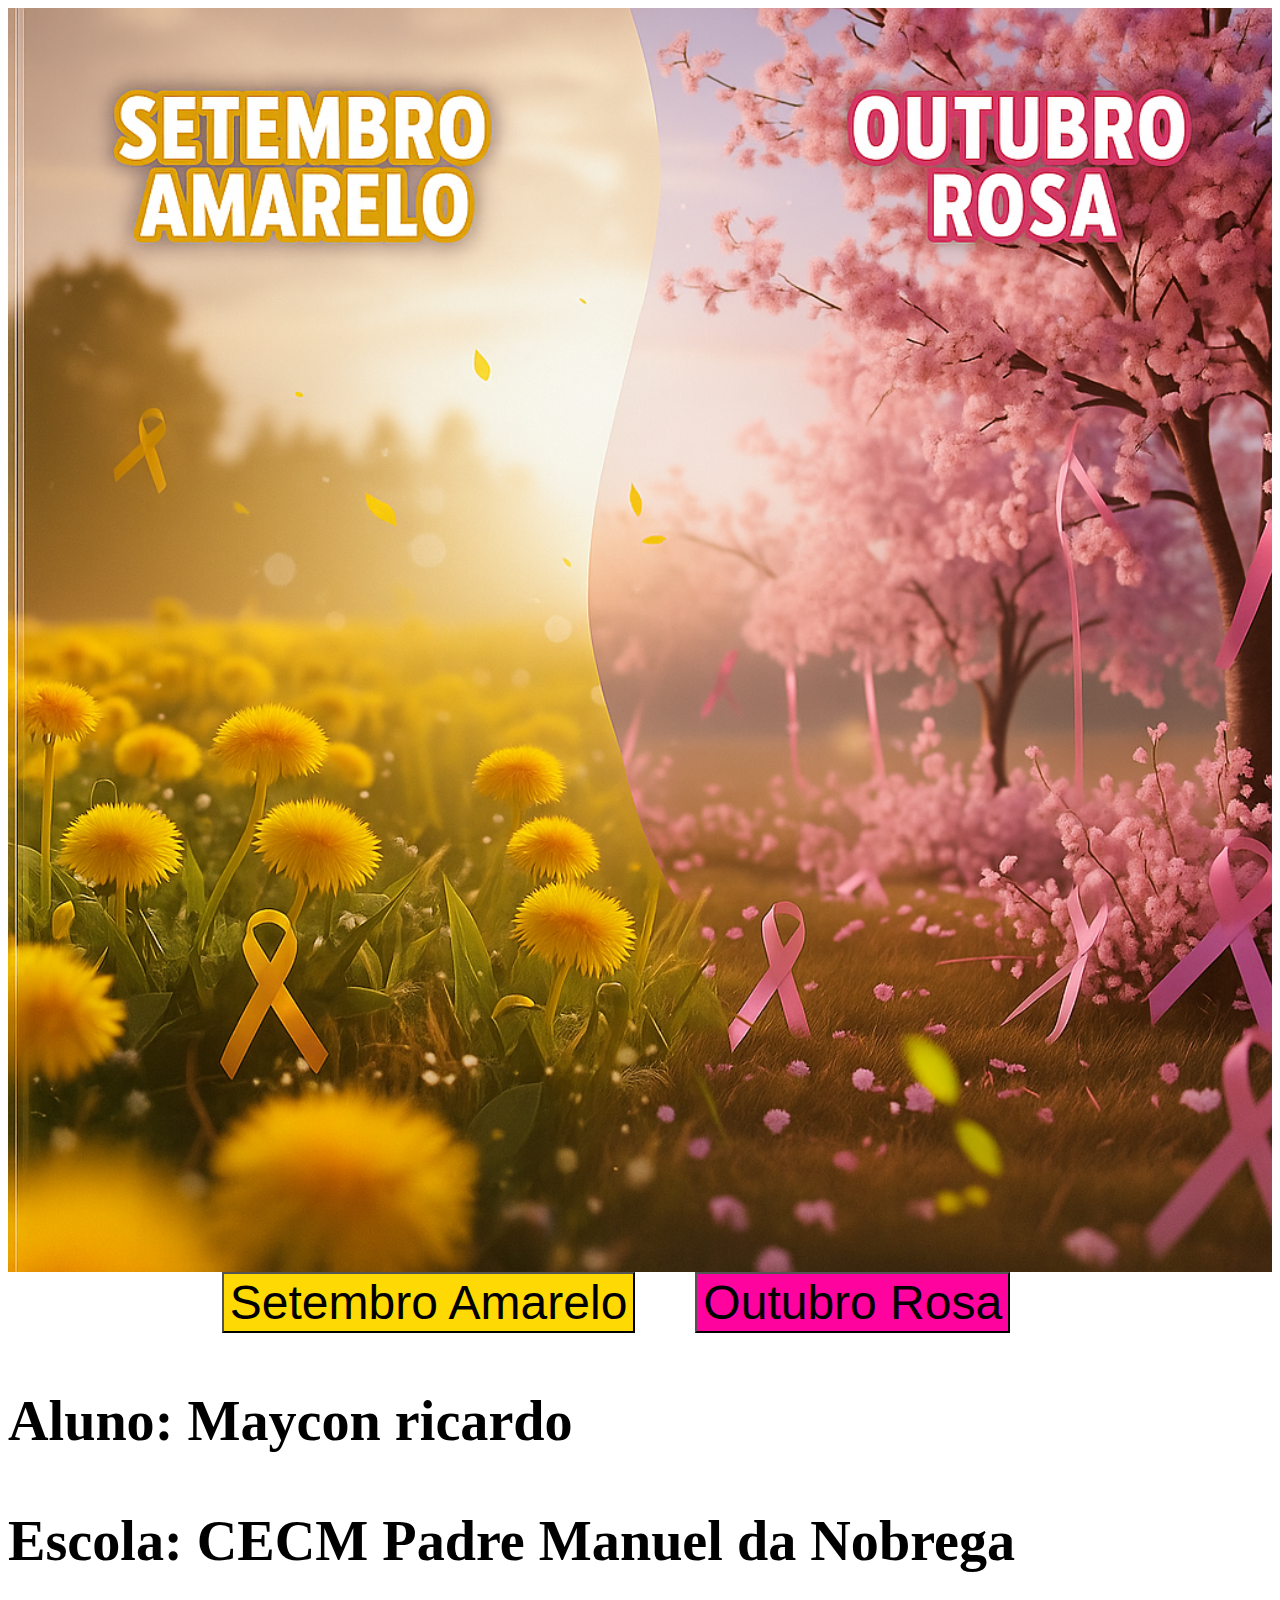
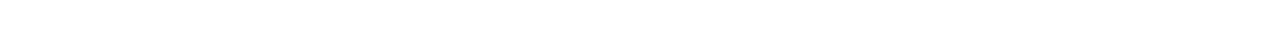
<file: index.html>
<link rel="stylesheet" href="style.css">

<head><title> Campanha Setembro Amarelo e Outubro Rosa</title></head>

<img id="imagem04" src="unnamed.png">
 <center>
<a href="index1.html"><button style="background-color: #ffd903;border-color: rgb(0, 0, 0)"><font size="8">Setembro Amarelo</button></a>
    &nbsp &nbsp

    <a href="index2.html"><button style="background-color: #ff039e;border-color: rgb(0, 0, 0)"><font size="8">Outubro Rosa</button></a>
        &nbsp &nbsp
    
    </center>

<body>
    <h3>Aluno: Maycon ricardo</h3> 
    <h3>Escola: CECM Padre Manuel da Nobrega</h3>
</body>
</file>
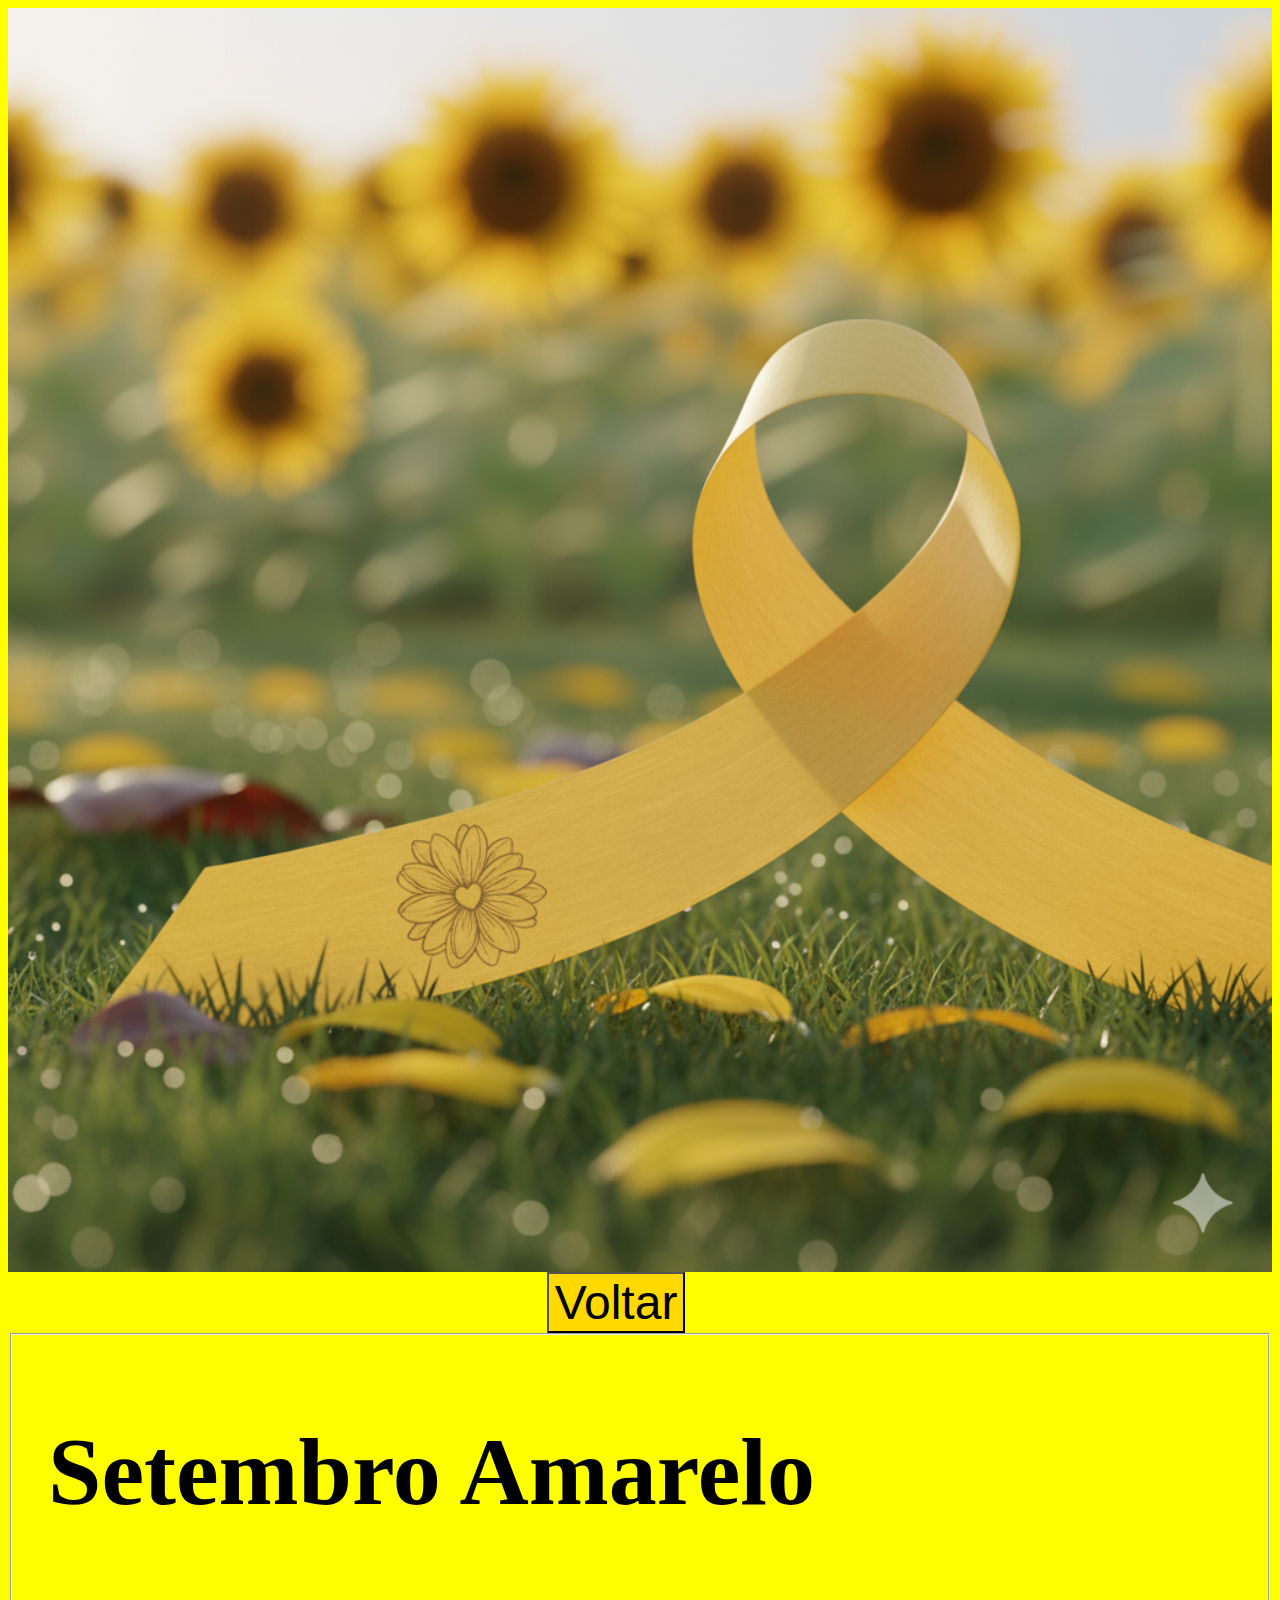
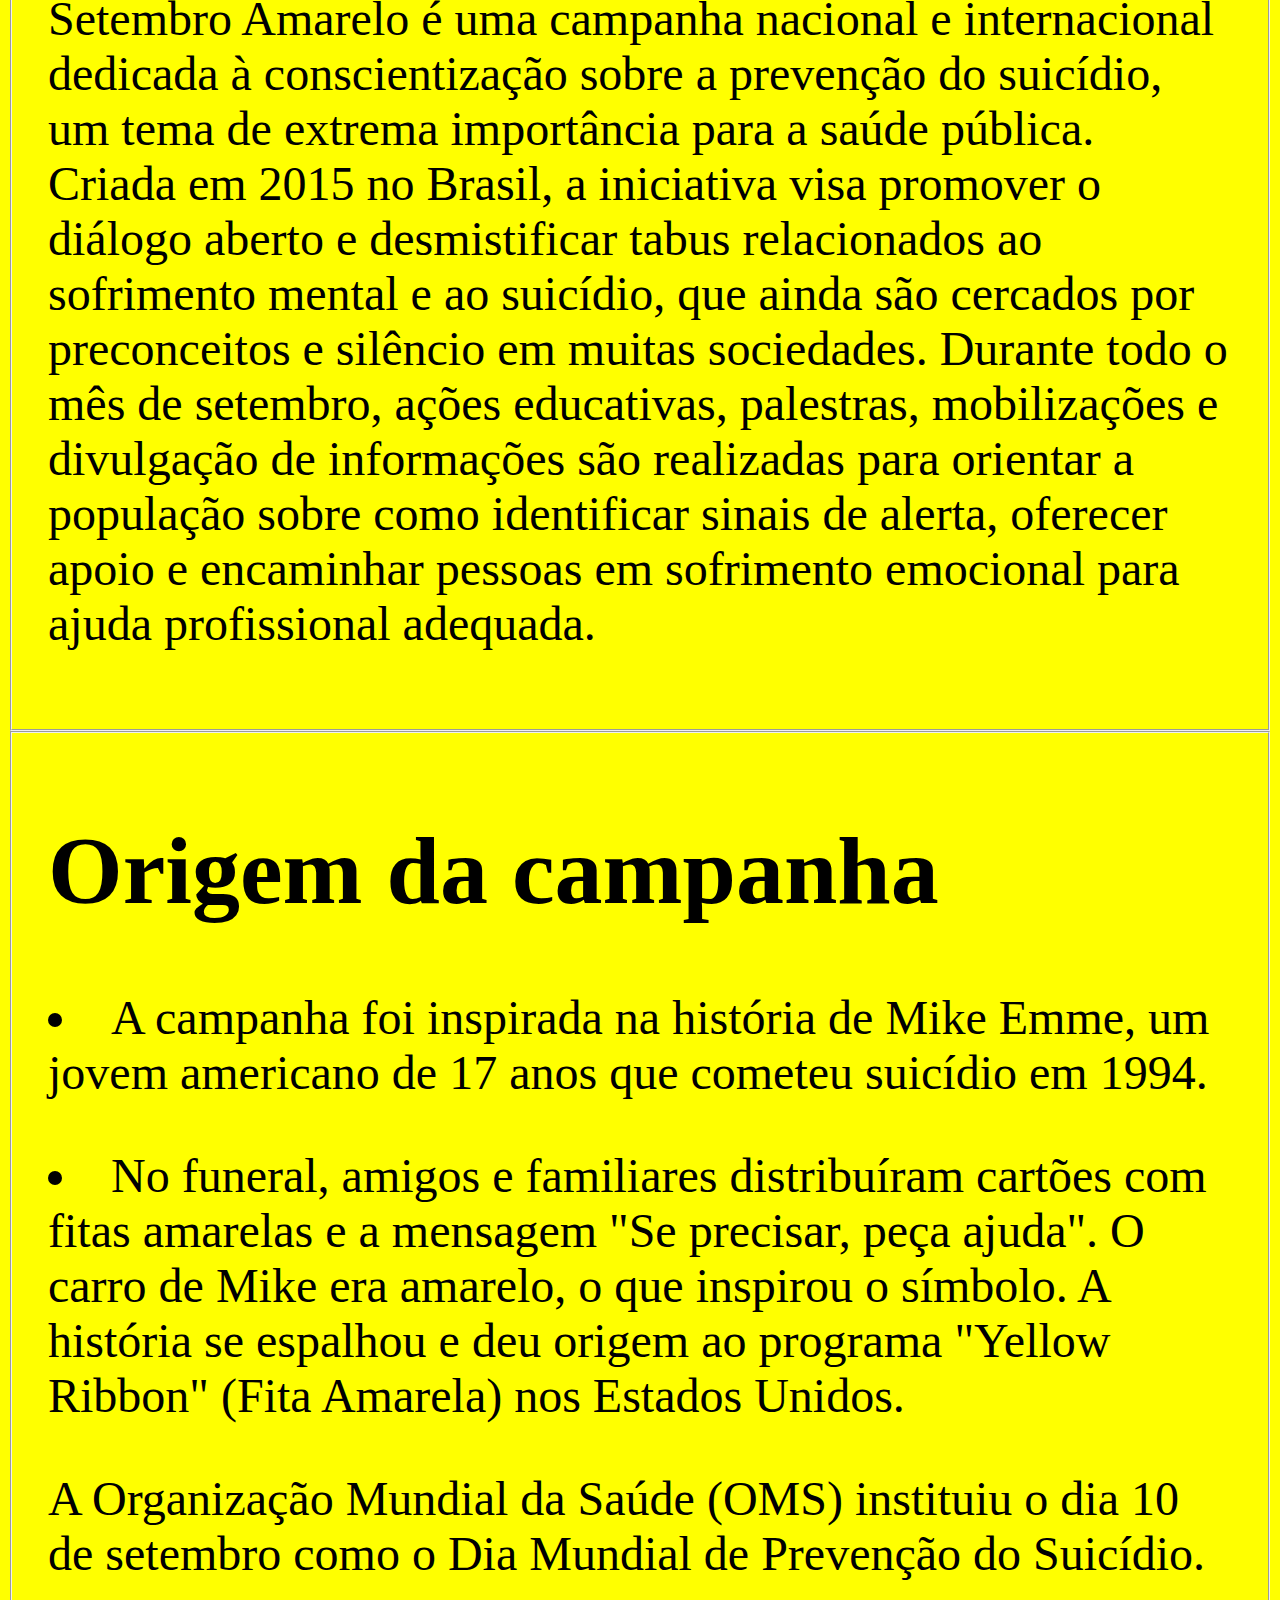
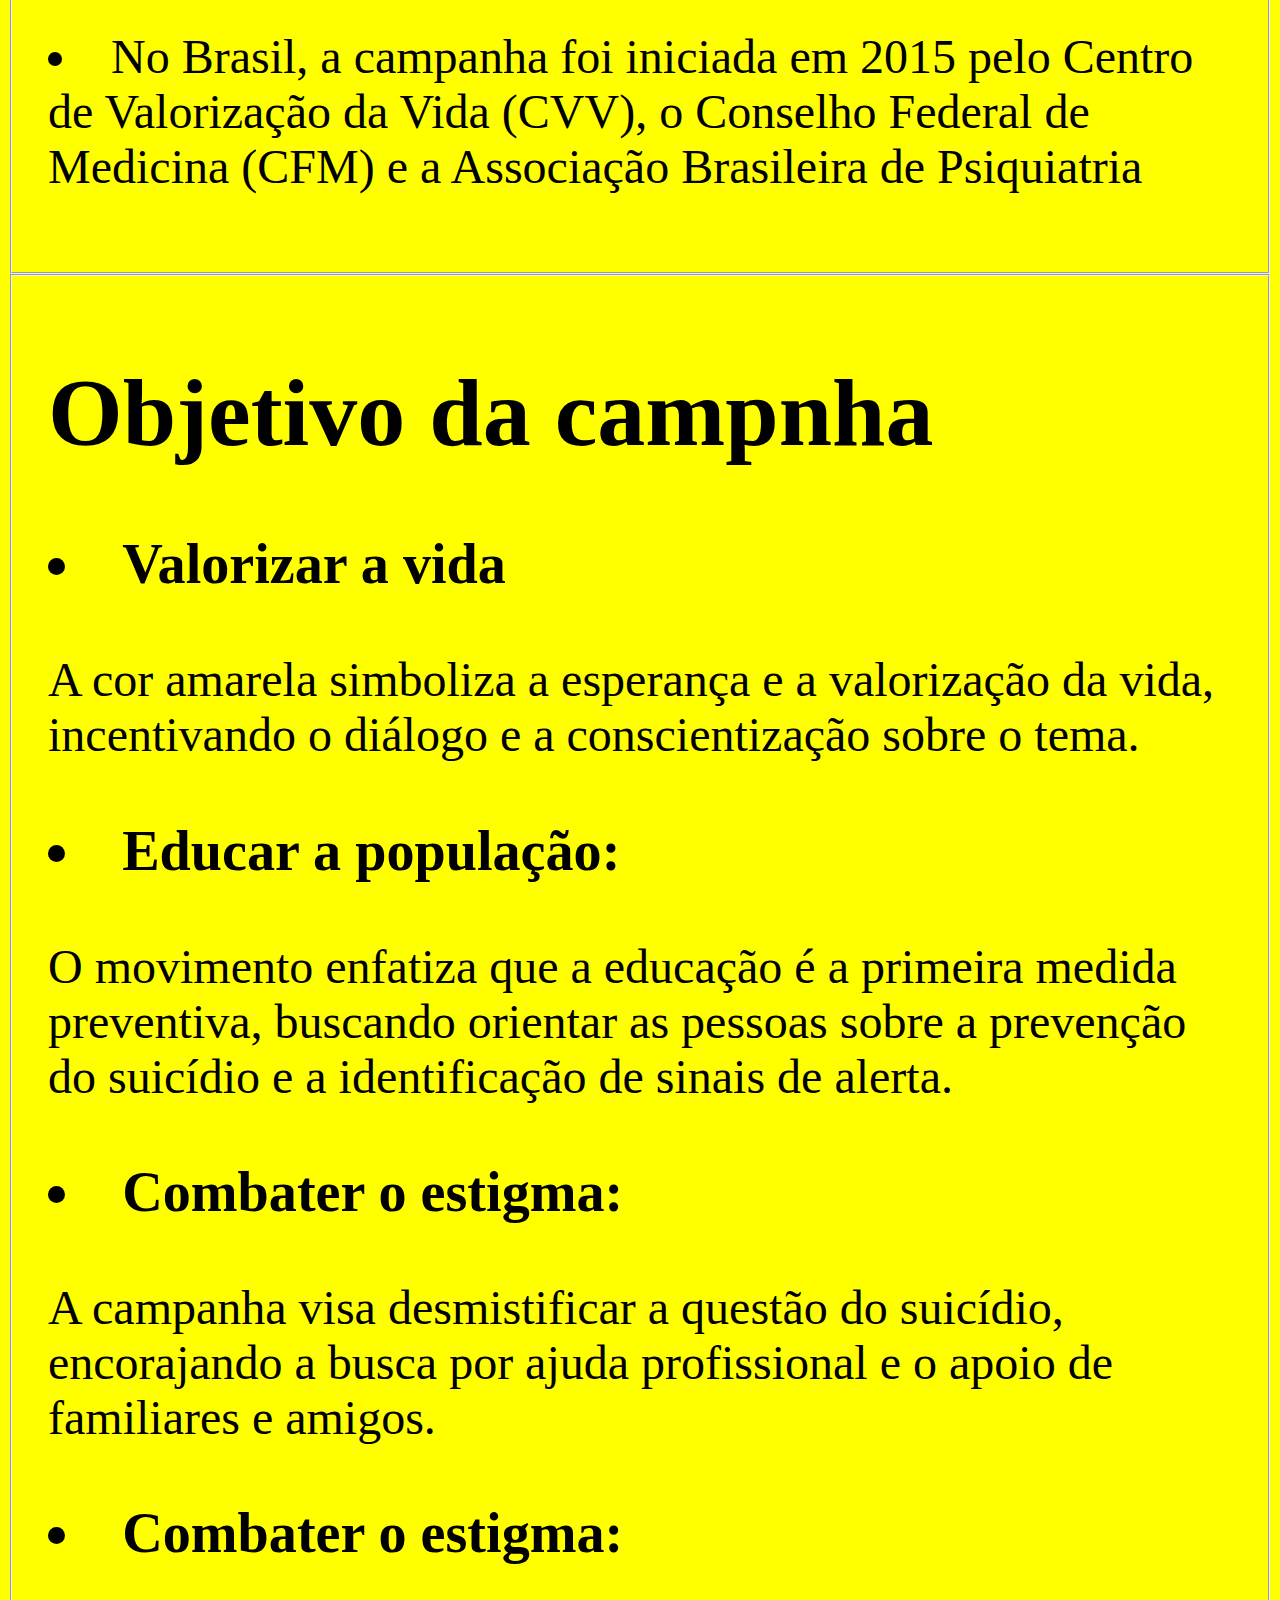
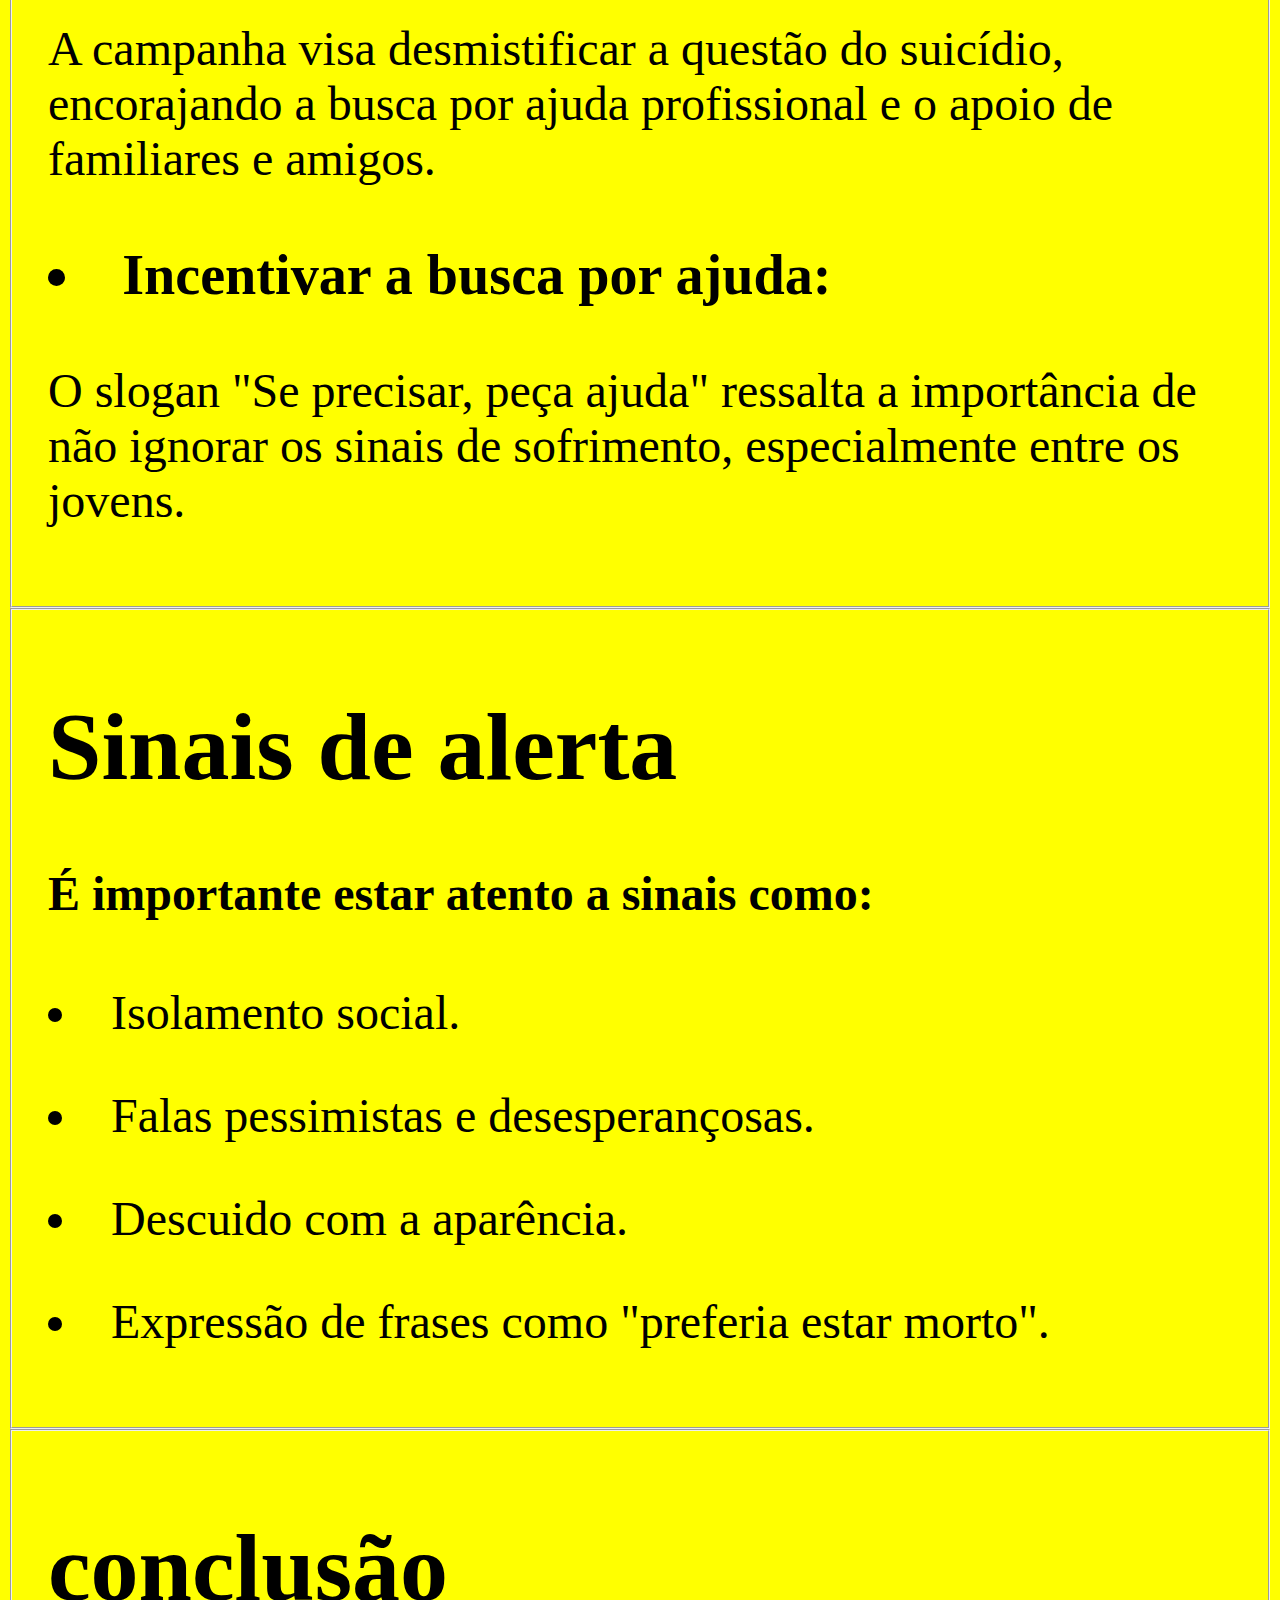
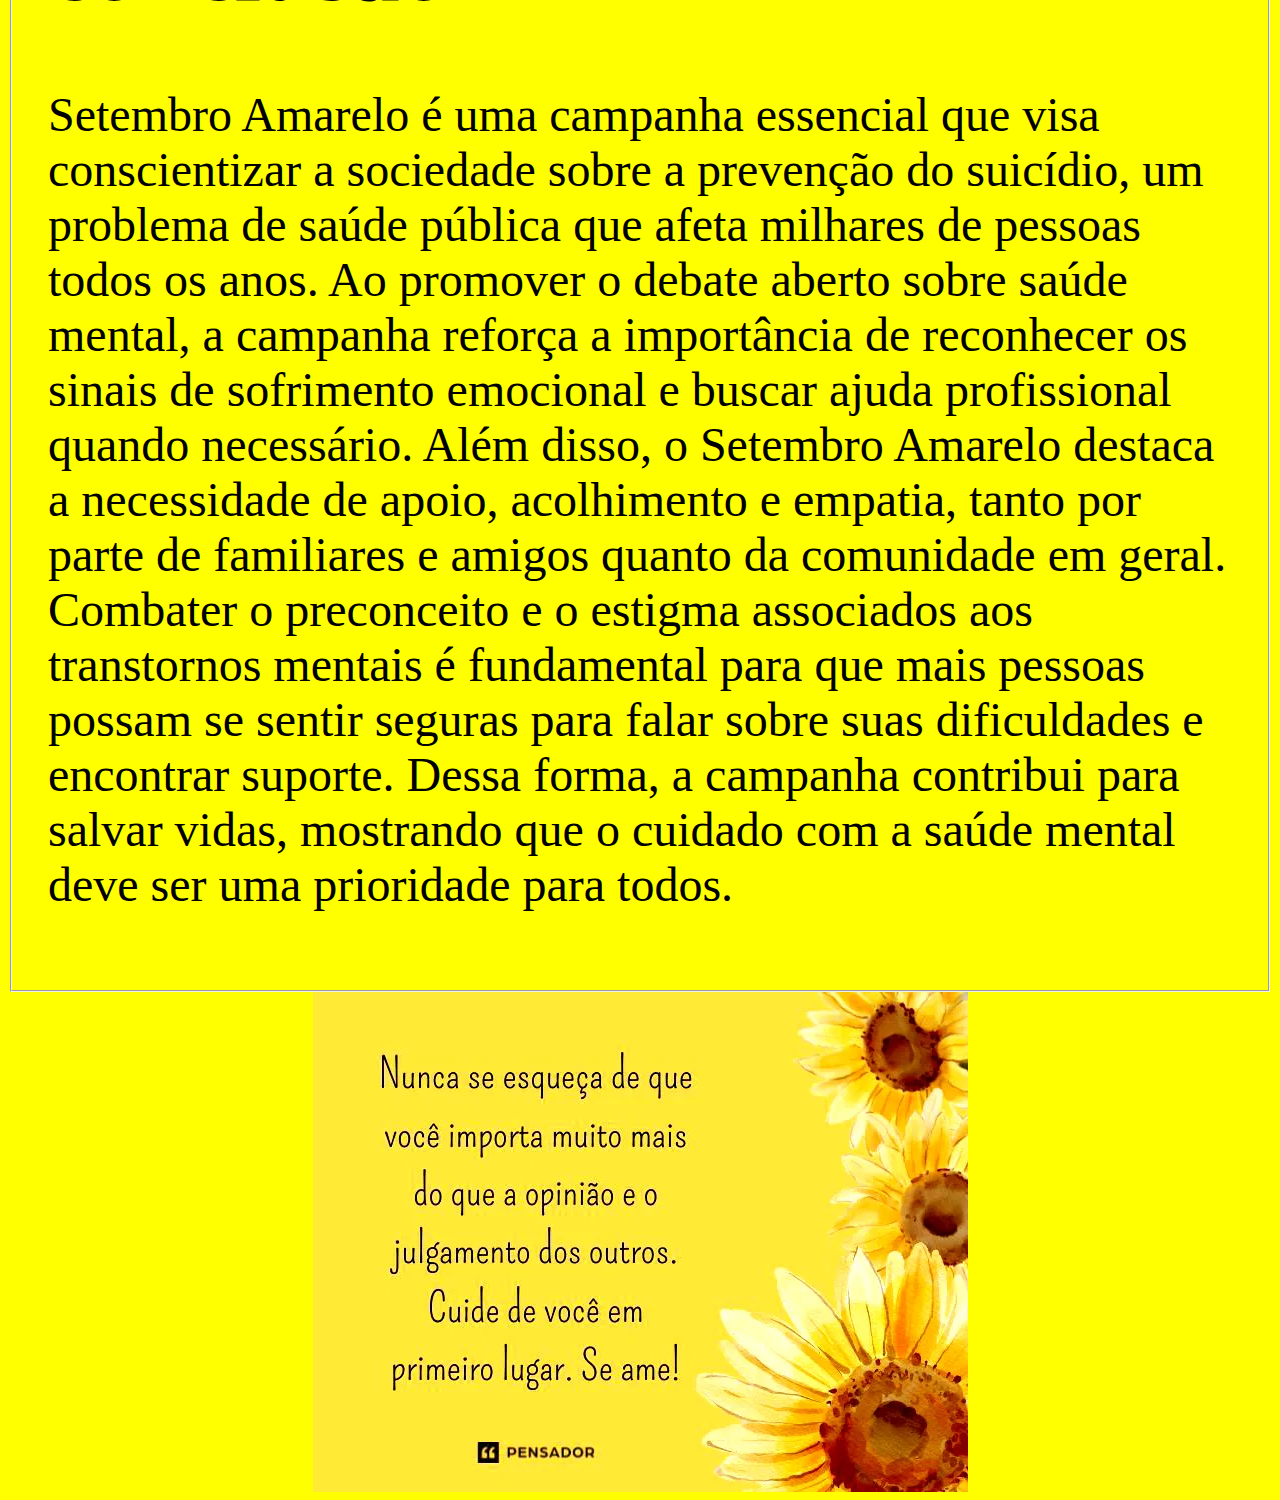
<file: index1.html>
<link rel="stylesheet" href="style1.css">

<img id="imagem01" src="1000062701.jpg">

<head><title>Setembro Amarelo</title></head>

<center>
<a href="index.html"><button style="background-color: #ffd900;border-color: rgb(0, 0, 0)"><font size="8">Voltar</button></a>
    &nbsp &nbsp </center>

<body bgcolor="yellow"></body>
<body>
    <fieldset>
    <h1>Setembro Amarelo</h1>
    <p>Setembro Amarelo é uma campanha nacional e internacional dedicada à conscientização sobre a prevenção do suicídio, um tema de extrema importância para a saúde pública. Criada em 2015 no Brasil, a iniciativa visa promover o diálogo aberto e desmistificar tabus relacionados ao sofrimento mental e ao suicídio, que ainda são cercados por preconceitos e silêncio em muitas sociedades. Durante todo o mês de setembro, ações educativas, palestras, mobilizações e divulgação de informações são realizadas para orientar a população sobre como identificar sinais de alerta, oferecer apoio e encaminhar pessoas em sofrimento emocional para ajuda profissional adequada.</p>
    </fieldset>
    <fieldset>
    <h1>Origem da campanha</h1>
    <p><li>A campanha foi inspirada na história de Mike Emme, um jovem americano de 17 anos que cometeu suicídio em 1994.</p></li>
    <p><li>No funeral, amigos e familiares distribuíram cartões com fitas amarelas e a mensagem "Se precisar, peça ajuda". O carro de Mike era amarelo, o que inspirou o símbolo. A história se espalhou e deu origem ao programa "Yellow Ribbon" (Fita Amarela) nos Estados Unidos.</p></li>
         <p>A Organização Mundial da Saúde (OMS) instituiu o dia 10 de setembro como o Dia Mundial de Prevenção do Suicídio.</p></li>
     <p><li>No Brasil, a campanha foi iniciada em 2015 pelo Centro de Valorização da Vida (CVV), o Conselho Federal de Medicina (CFM) e a Associação Brasileira de Psiquiatria</p>
    </fieldset>
     <fieldset>
    <h1>Objetivo da campnha</h1>
    <p><h3><li>Valorizar a vida</h3> A cor amarela simboliza a esperança e a valorização da vida, incentivando o diálogo e a conscientização sobre o tema.</p></li>
    <p><h3><li>Educar a população:</h3> O movimento enfatiza que a educação é a primeira medida preventiva, buscando orientar as pessoas sobre a prevenção do suicídio e a identificação de sinais de alerta.</p></li>
    <p><h3><li>Combater o estigma:</h3>A campanha visa desmistificar a questão do suicídio, encorajando a busca por ajuda profissional e o apoio de familiares e amigos.
    <p><h3><li>Combater o estigma:</h3>A campanha visa desmistificar a questão do suicídio, encorajando a busca por ajuda profissional e o apoio de familiares e amigos.
    </p></li>
    <p><h3><li>Incentivar a busca por ajuda:</h3> O slogan "Se precisar, peça ajuda" ressalta a importância de não ignorar os sinais de sofrimento, especialmente entre os jovens.</p></li>
</fieldset>
<fieldset><h1>Sinais de alerta</h1><h4>É importante estar atento a sinais como:</h4>
    <p><li>Isolamento social.</p></li>
    <p><li>Falas pessimistas e desesperançosas.</p></li>
    <p><li>Descuido com a aparência.  </p></li>
    <p><li>Expressão de frases como "preferia estar morto". </p></li>
</fieldset>
<fieldset>
<h1>conclusão</h1>
<p>Setembro Amarelo é uma campanha essencial que visa conscientizar a sociedade sobre a prevenção do suicídio, um problema de saúde pública que afeta milhares de pessoas todos os anos. Ao promover o debate aberto sobre saúde mental, a campanha reforça a importância de reconhecer os sinais de sofrimento emocional e buscar ajuda profissional quando necessário. Além disso, o Setembro Amarelo destaca a necessidade de apoio, acolhimento e empatia, tanto por parte de familiares e amigos quanto da comunidade em geral. Combater o preconceito e o estigma associados aos transtornos mentais é fundamental para que mais pessoas possam se sentir seguras para falar sobre suas dificuldades e encontrar suporte. Dessa forma, a campanha contribui para salvar vidas, mostrando que o cuidado com a saúde mental deve ser uma prioridade para todos.</p></fieldset>

<center>
<img src="imagem04.webp" alt="1000060272.jpg">
</center>
</file>
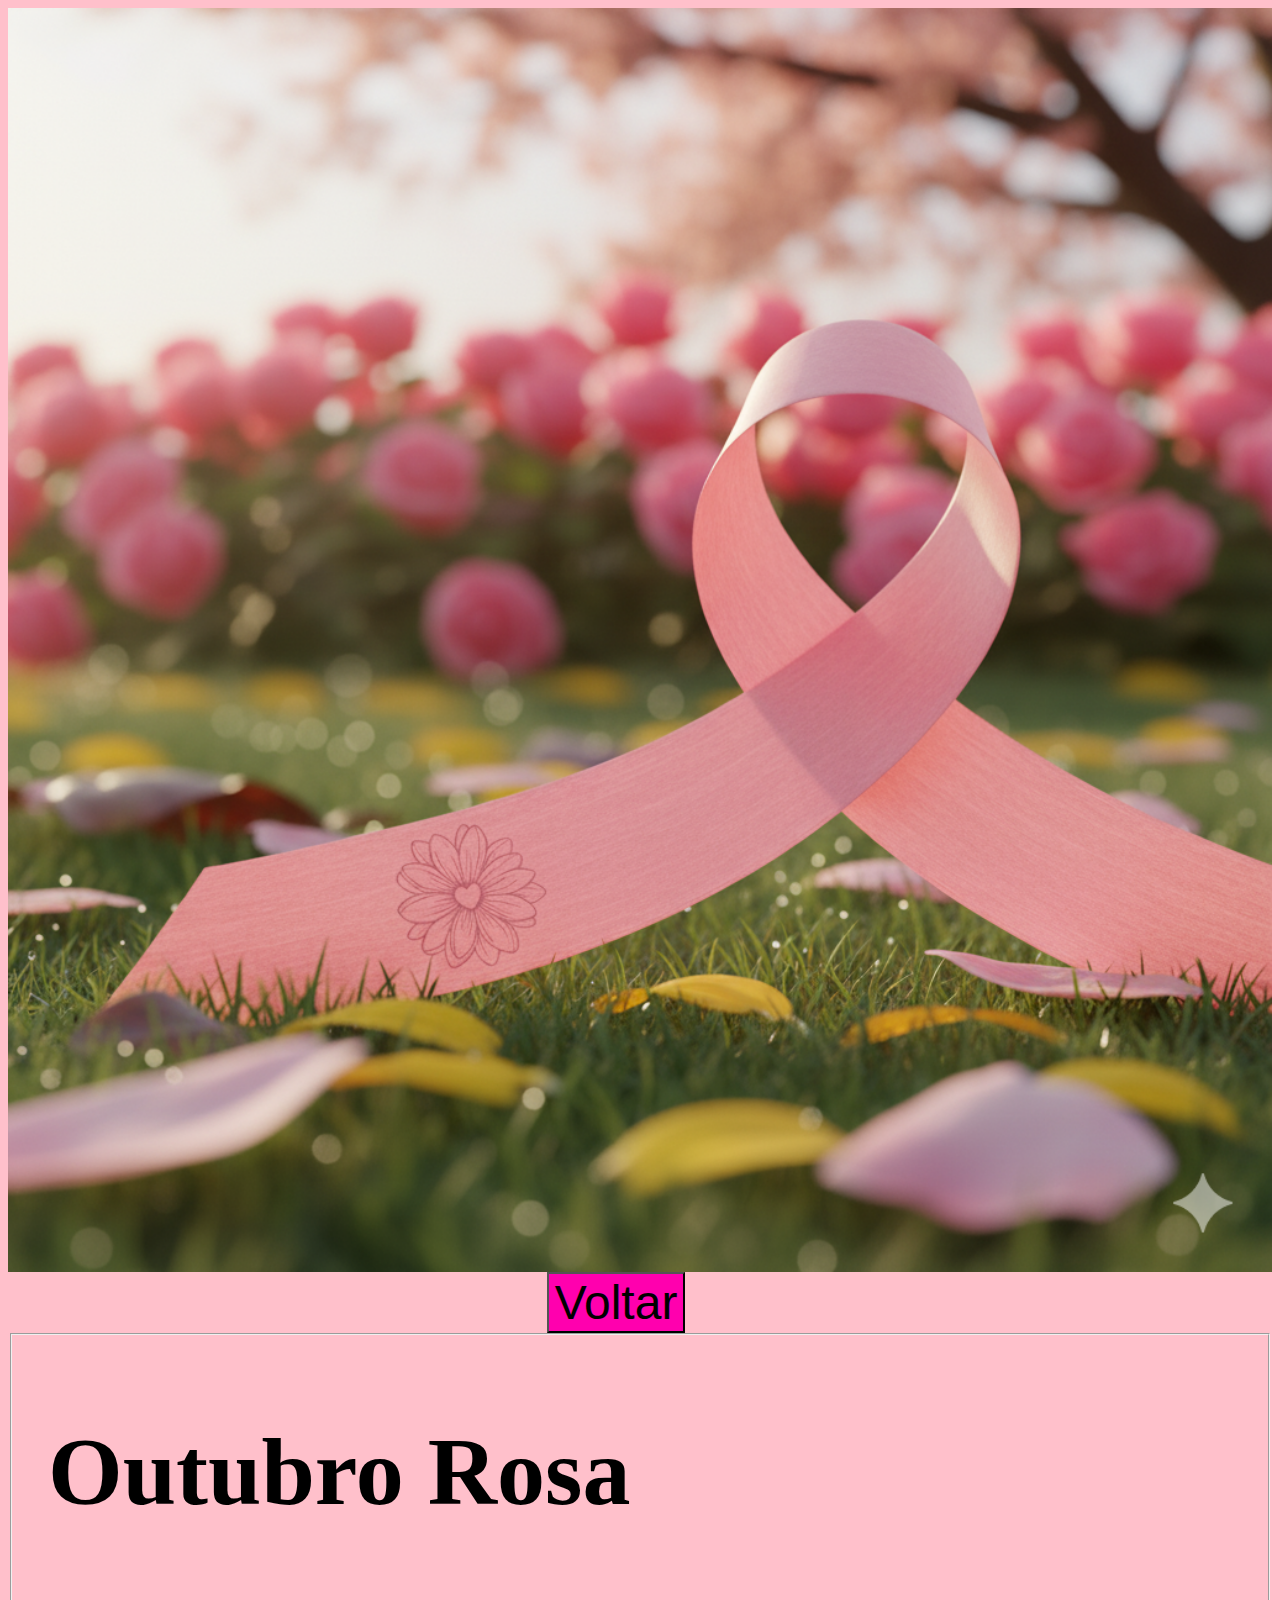
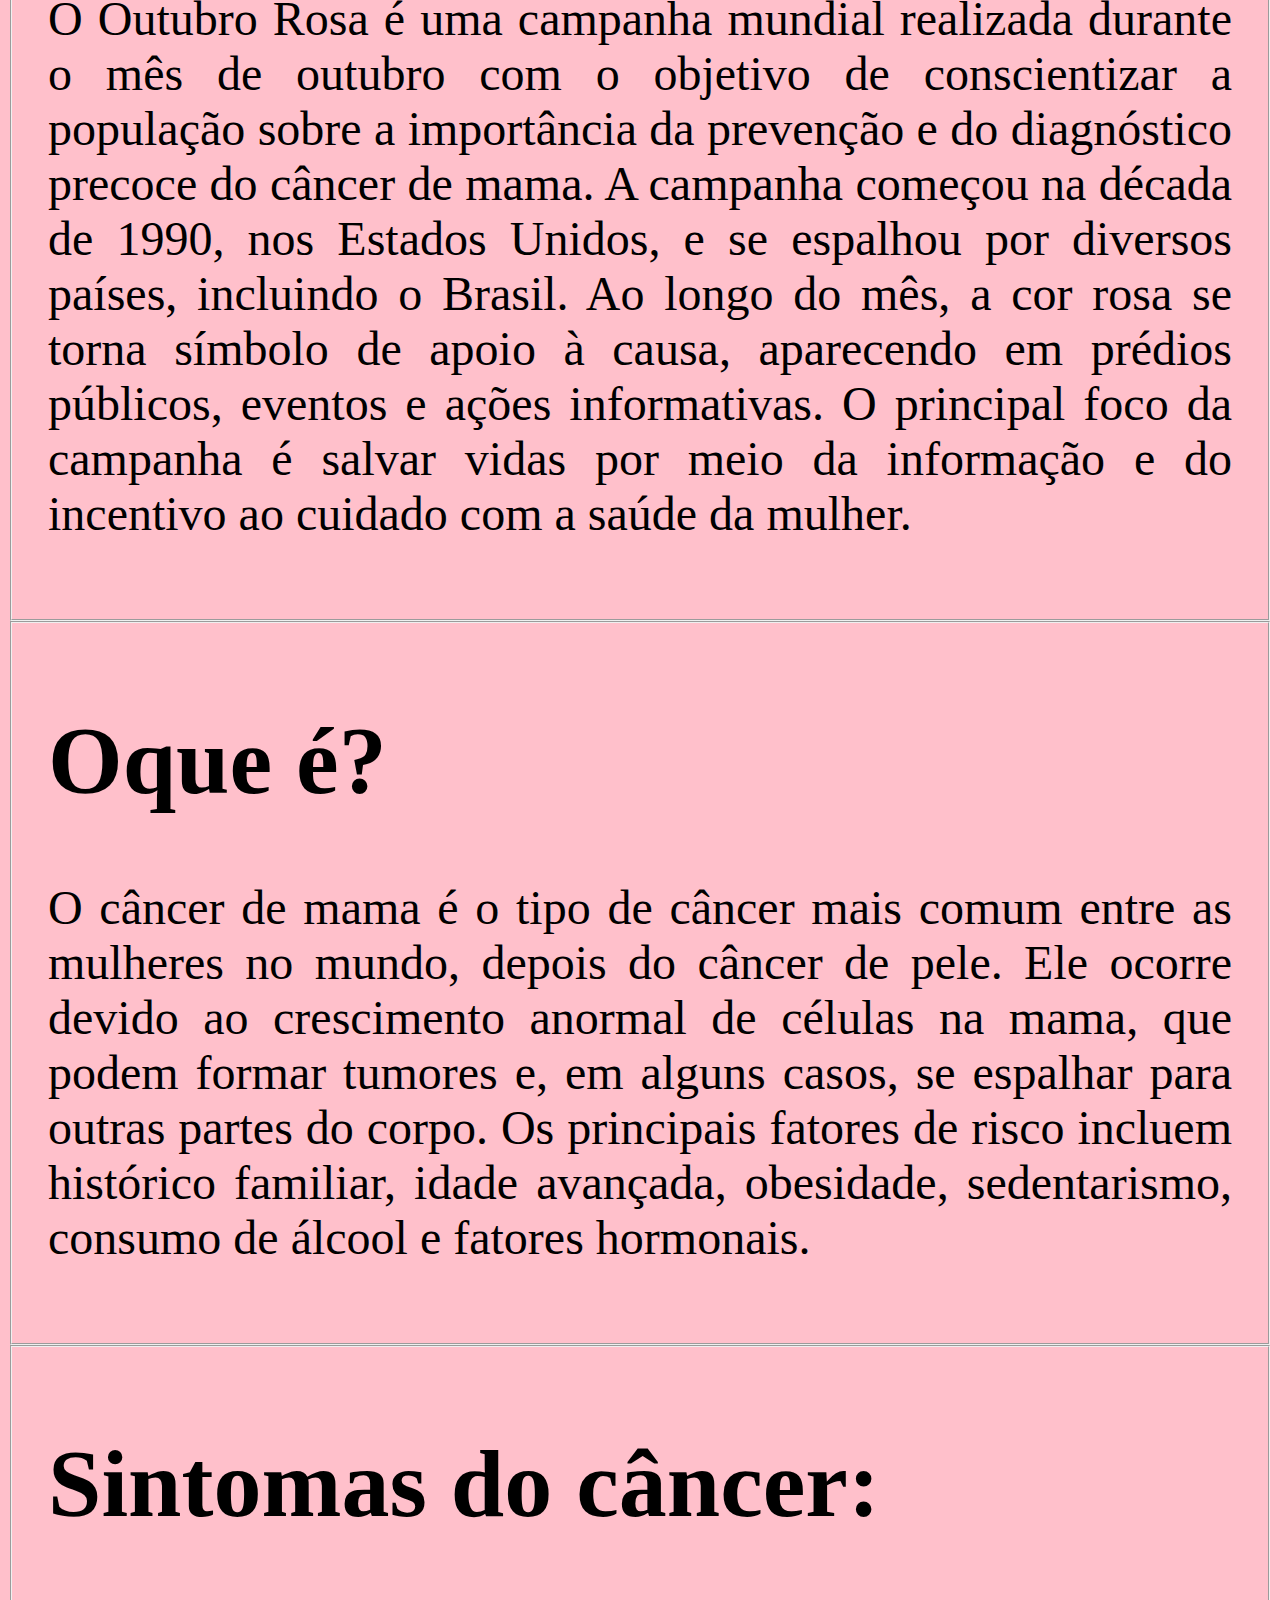
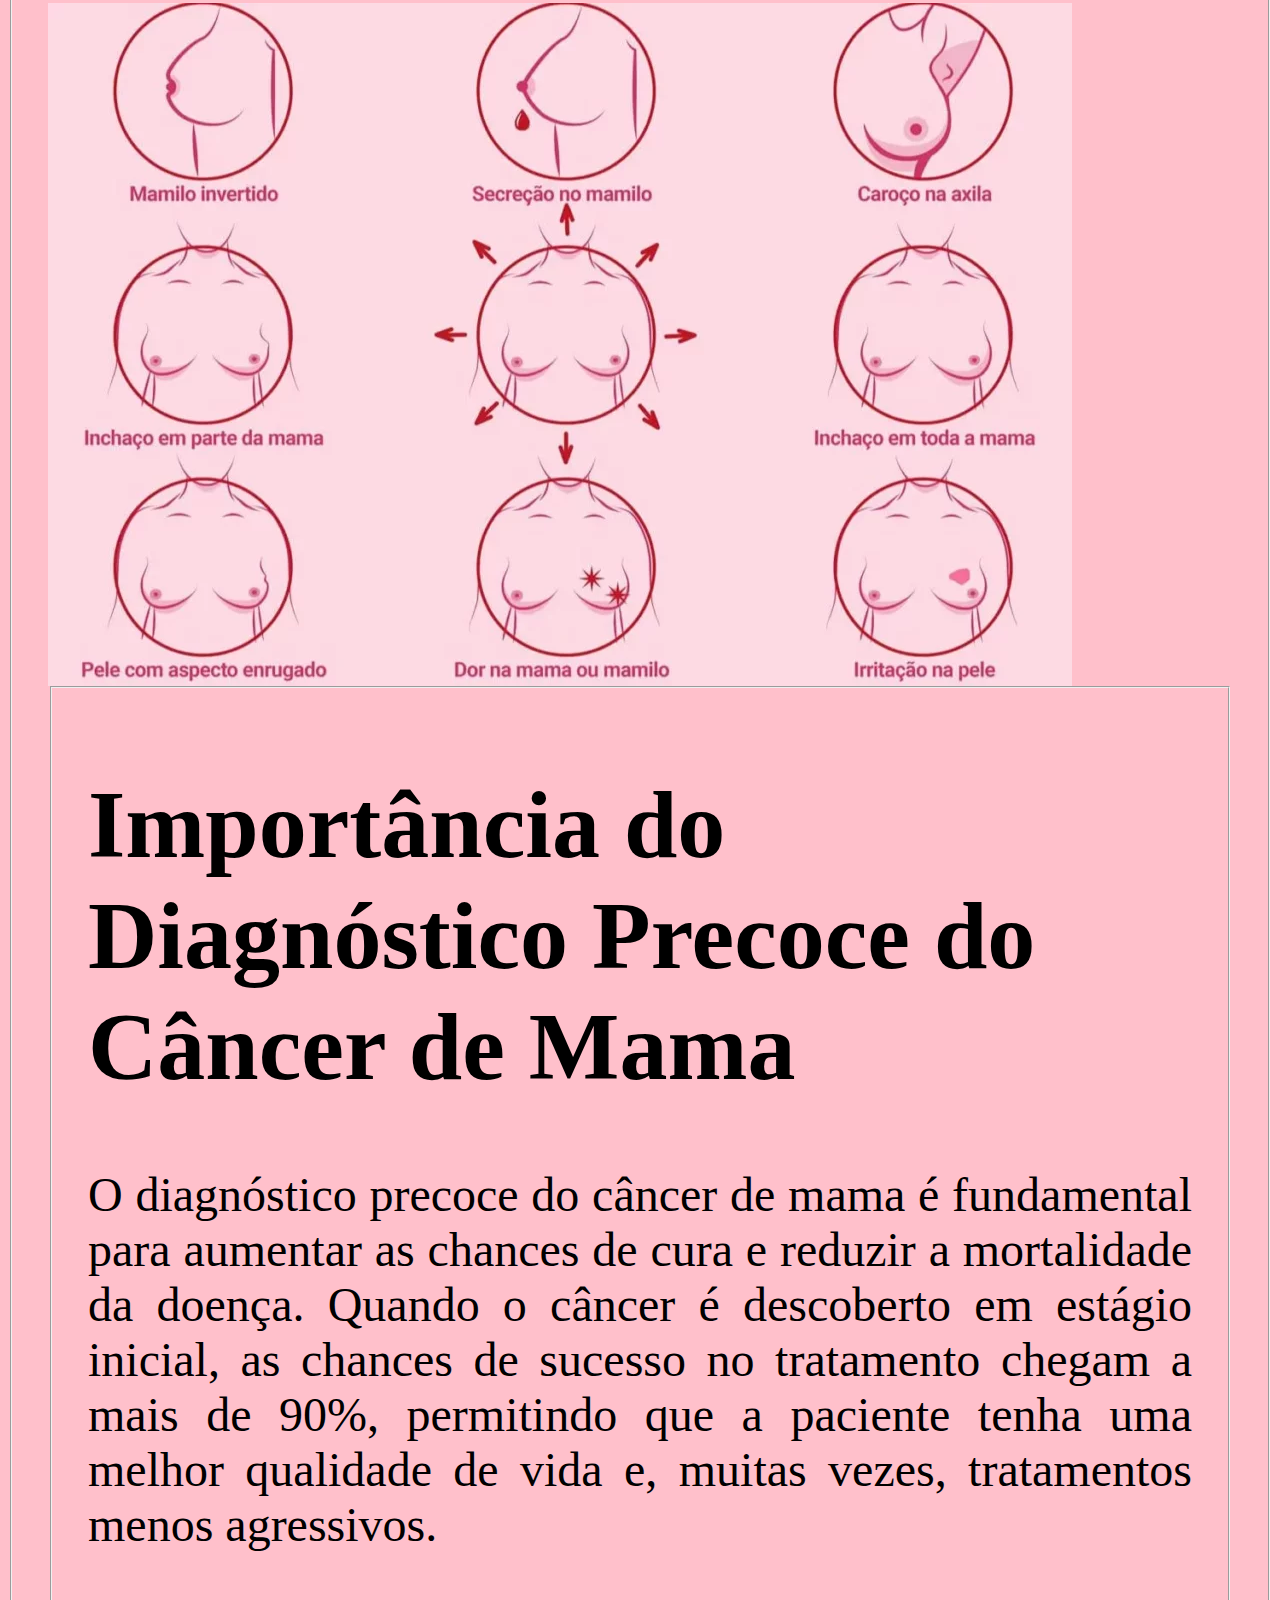
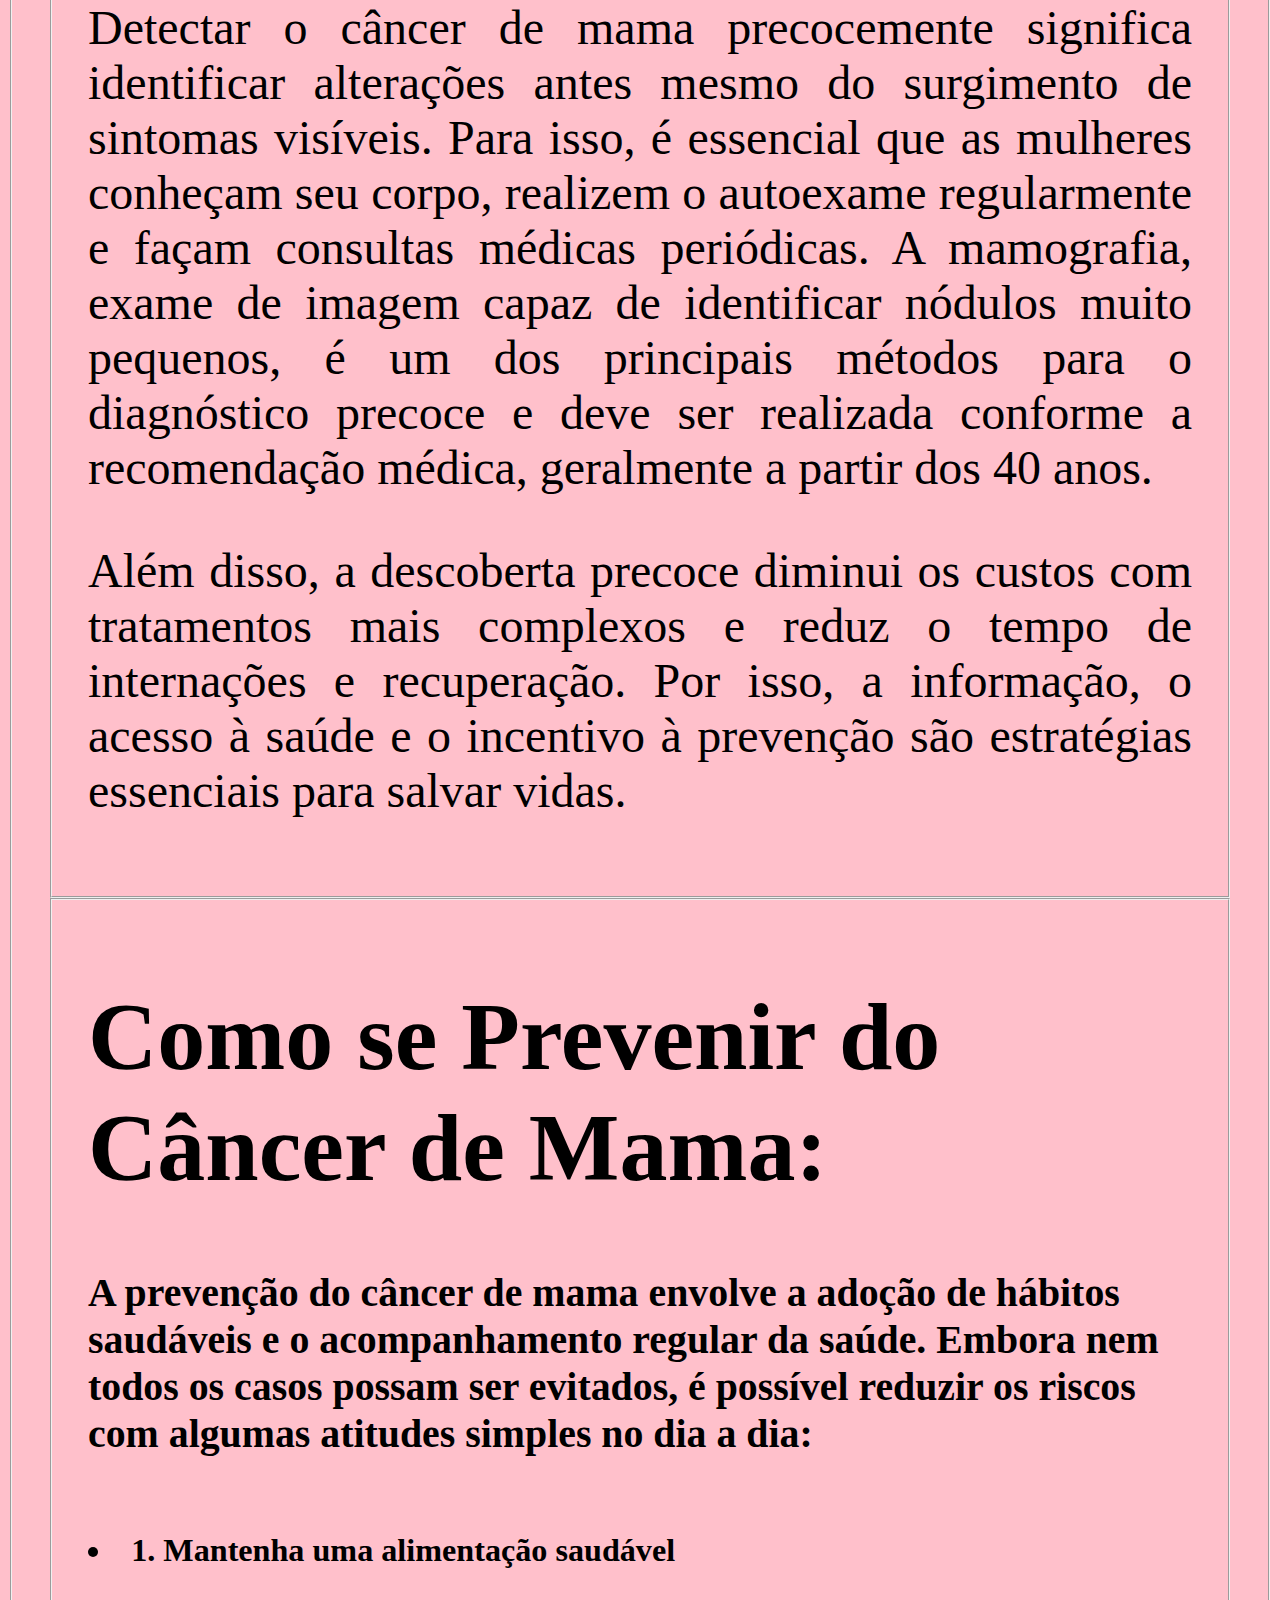
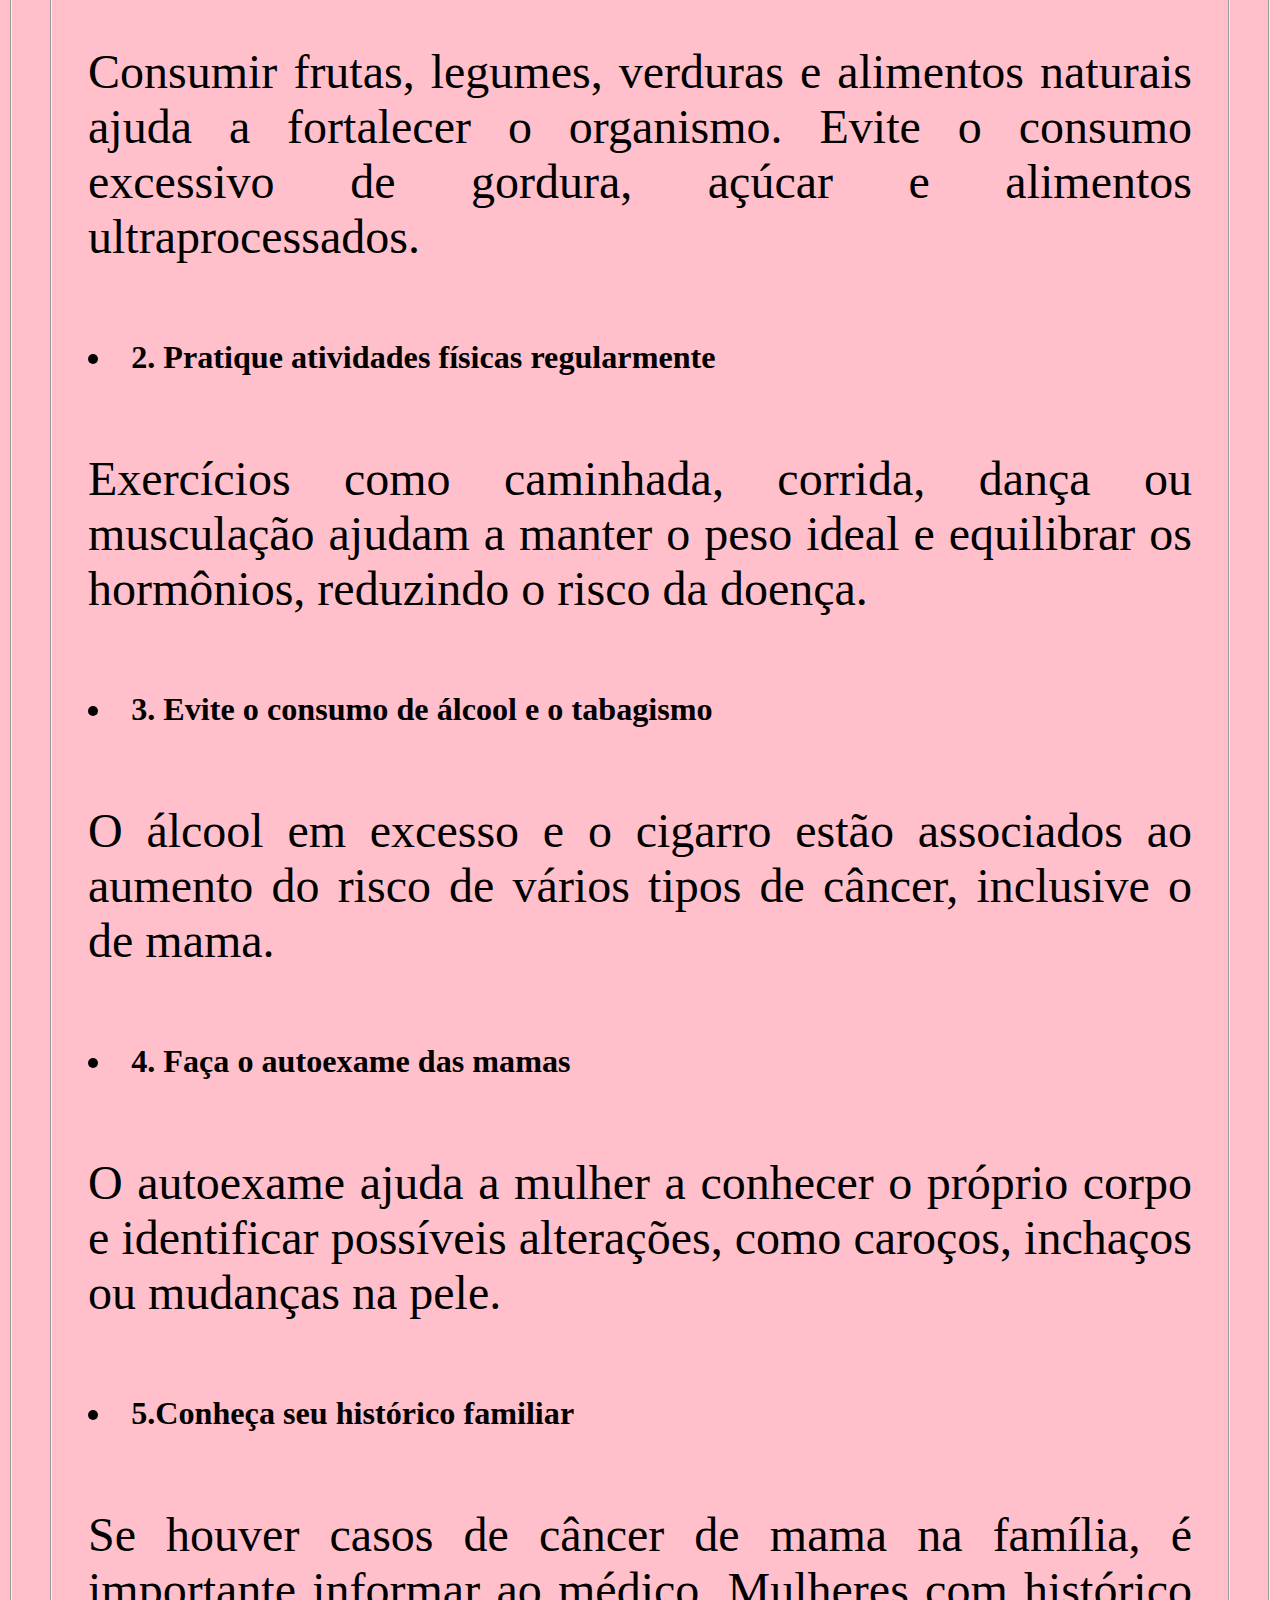
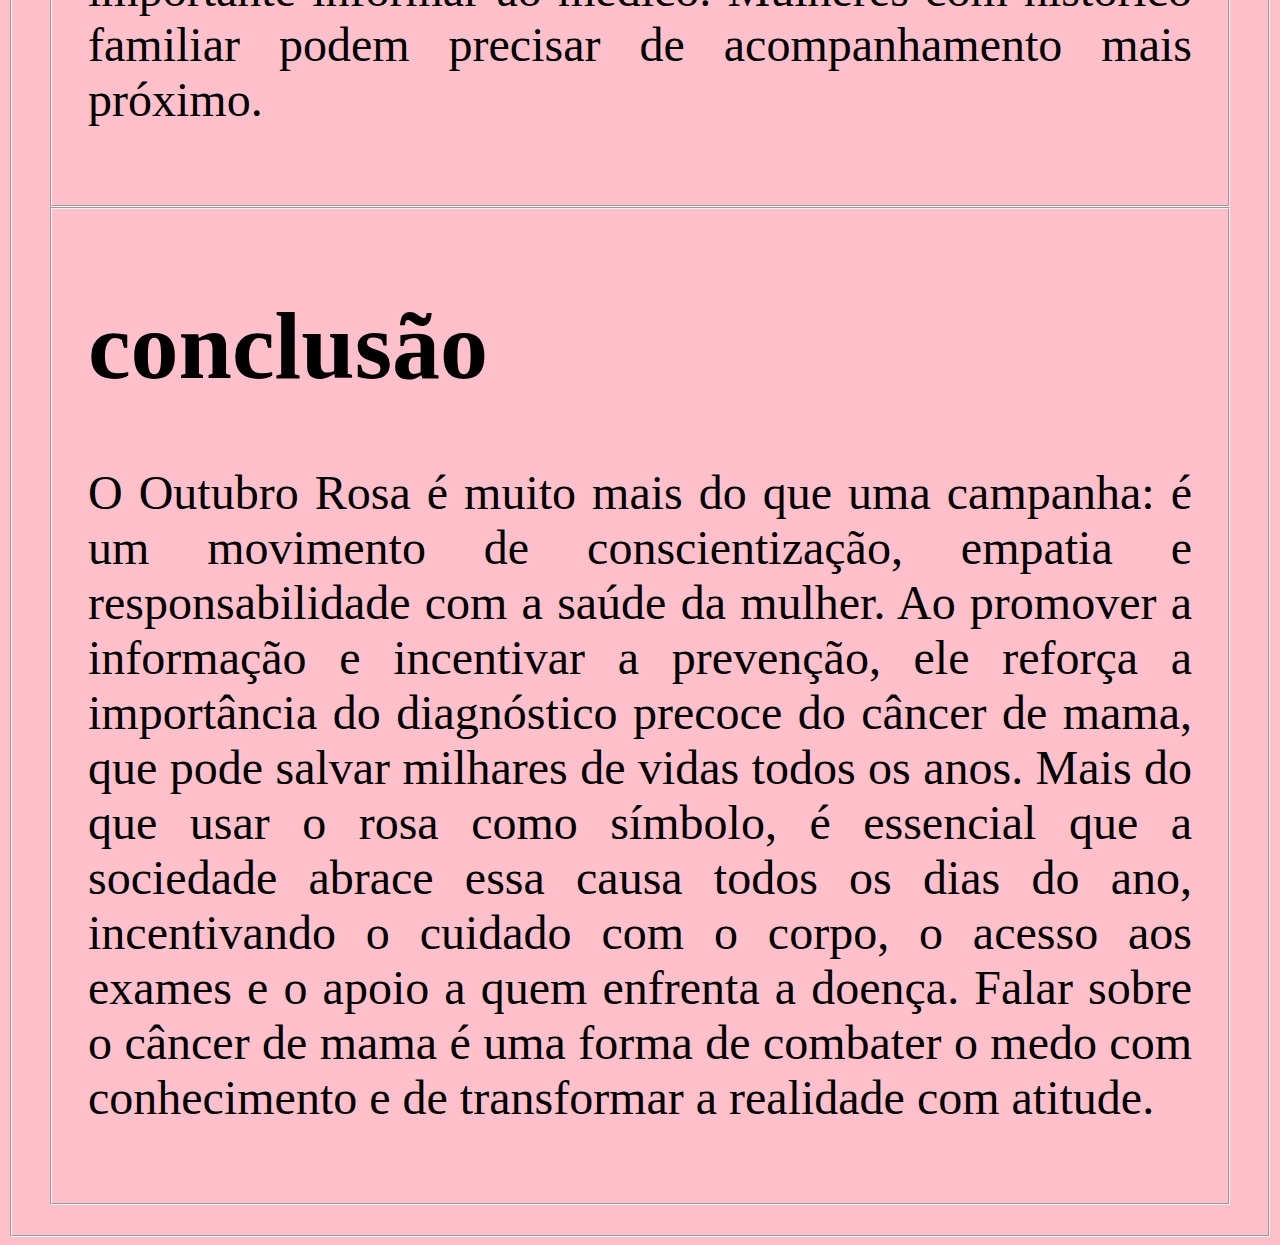
<file: index2.html>
<link rel="stylesheet" href="style2.css">

<img id="imagem03" src="imagem03.jpg">

<head><title>Outubro Rosa</title></head>

<center>
<a href="index.html"><button style="background-color: #ff00ae;border-color: rgb(0, 0, 0)"><font size="8">Voltar</button></a>
    &nbsp &nbsp 
</center>

<body bgcolor="pink"</body>


<fieldset>
    <body>
        <h1>Outubro Rosa</h1>
        <p>O Outubro Rosa é uma campanha mundial realizada durante o mês de outubro com o objetivo de conscientizar a população sobre a importância da prevenção e do diagnóstico precoce do câncer de mama. A campanha começou na década de 1990, nos Estados Unidos, e se espalhou por diversos países, incluindo o Brasil. Ao longo do mês, a cor rosa se torna símbolo de apoio à causa, aparecendo em prédios públicos, eventos e ações informativas. O principal foco da campanha é salvar vidas por meio da informação e do incentivo ao cuidado com a saúde da mulher.</p></fieldset>
        <fieldset>
         <h1>Oque é?</h1>
        <p>O câncer de mama é o tipo de câncer mais comum entre as mulheres no mundo, depois do câncer de pele. Ele ocorre devido ao crescimento anormal de células na mama, que podem formar tumores e, em alguns casos, se espalhar para outras partes do corpo. Os principais fatores de risco incluem histórico familiar, idade avançada, obesidade, sedentarismo, consumo de álcool e fatores hormonais.</p></fieldset>
        <fieldset><h1>Sintomas do câncer:</h1>
        <img src="cancer-de-mama-1024x683.webp" alt="ilustração dos possíveis sintomas do câncer de mama">
        <fieldset><h1>Importância do Diagnóstico Precoce do Câncer de Mama</h1>
        <p>O diagnóstico precoce do câncer de mama é fundamental para aumentar as chances de cura e reduzir a mortalidade da doença. Quando o câncer é descoberto em estágio inicial, as chances de sucesso no tratamento chegam a mais de 90%, permitindo que a paciente tenha uma melhor qualidade de vida e, muitas vezes, tratamentos menos agressivos.</p>
        <p>Detectar o câncer de mama precocemente significa identificar alterações antes mesmo do surgimento de sintomas visíveis. Para isso, é essencial que as mulheres conheçam seu corpo, realizem o autoexame regularmente e façam consultas médicas periódicas. A mamografia, exame de imagem capaz de identificar nódulos muito pequenos, é um dos principais métodos para o diagnóstico precoce e deve ser realizada conforme a recomendação médica, geralmente a partir dos 40 anos.</p>
        <p>Além disso, a descoberta precoce diminui os custos com tratamentos mais complexos e reduz o tempo de internações e recuperação. Por isso, a informação, o acesso à saúde e o incentivo à prevenção são estratégias essenciais para salvar vidas.</p>
        </fieldset>
        <fieldset><h1>Como se Prevenir do Câncer de Mama:</h1>
            <h5>A prevenção do câncer de mama envolve a adoção de hábitos saudáveis e o acompanhamento regular da saúde. Embora nem todos os casos possam ser evitados, é possível reduzir os riscos com algumas atitudes simples no dia a dia:</h5>
              <h6><li>1. Mantenha uma alimentação saudável</li></h6>
              <p>Consumir frutas, legumes, verduras e alimentos naturais ajuda a fortalecer o organismo. Evite o consumo excessivo de gordura, açúcar e alimentos ultraprocessados.</p>        
             <h6><li>2. Pratique atividades físicas regularmente </li></h6>
            <p>Exercícios como caminhada, corrida, dança ou musculação ajudam a manter o peso ideal e equilibrar os hormônios, reduzindo o risco da doença.</p>        
            <h6><li>3. Evite o consumo de álcool e o tabagismo</li></h6>
            <p>O álcool em excesso e o cigarro estão associados ao aumento do risco de vários tipos de câncer, inclusive o de mama.</p>
             <h6><li>4. Faça o autoexame das mamas</li></h6>
             <p>O autoexame ajuda a mulher a conhecer o próprio corpo e identificar possíveis alterações, como caroços, inchaços ou mudanças na pele.</p>
              <h6><li>5.Conheça seu histórico familiar </li></h6>
              <p>Se houver casos de câncer de mama na família, é importante informar ao médico. Mulheres com histórico familiar podem precisar de acompanhamento mais próximo.</p>
        </fieldset>
    <fieldset><h1>conclusão</h1><p>O Outubro Rosa é muito mais do que uma campanha: é um movimento de conscientização, empatia e responsabilidade com a saúde da mulher. Ao promover a informação e incentivar a prevenção, ele reforça a importância do diagnóstico precoce do câncer de mama, que pode salvar milhares de vidas todos os anos. Mais do que usar o rosa como símbolo, é essencial que a sociedade abrace essa causa todos os dias do ano, incentivando o cuidado com o corpo, o acesso aos exames e o apoio a quem enfrenta a doença. Falar sobre o câncer de mama é uma forma de combater o medo com conhecimento e de transformar a realidade com atitude.</p>
         </fieldset>
        </body>
        
</fieldset>
</file>
<file: style.css>
#imagem04{
    width: 100%;
}
</file>
<file: style1.css>
#imagem01{
    width: 100%;
}
</file>
<file: style2.css>
#imagem03{
    width: 100%;
}

p{
    text-align: justify;
}
</file>
